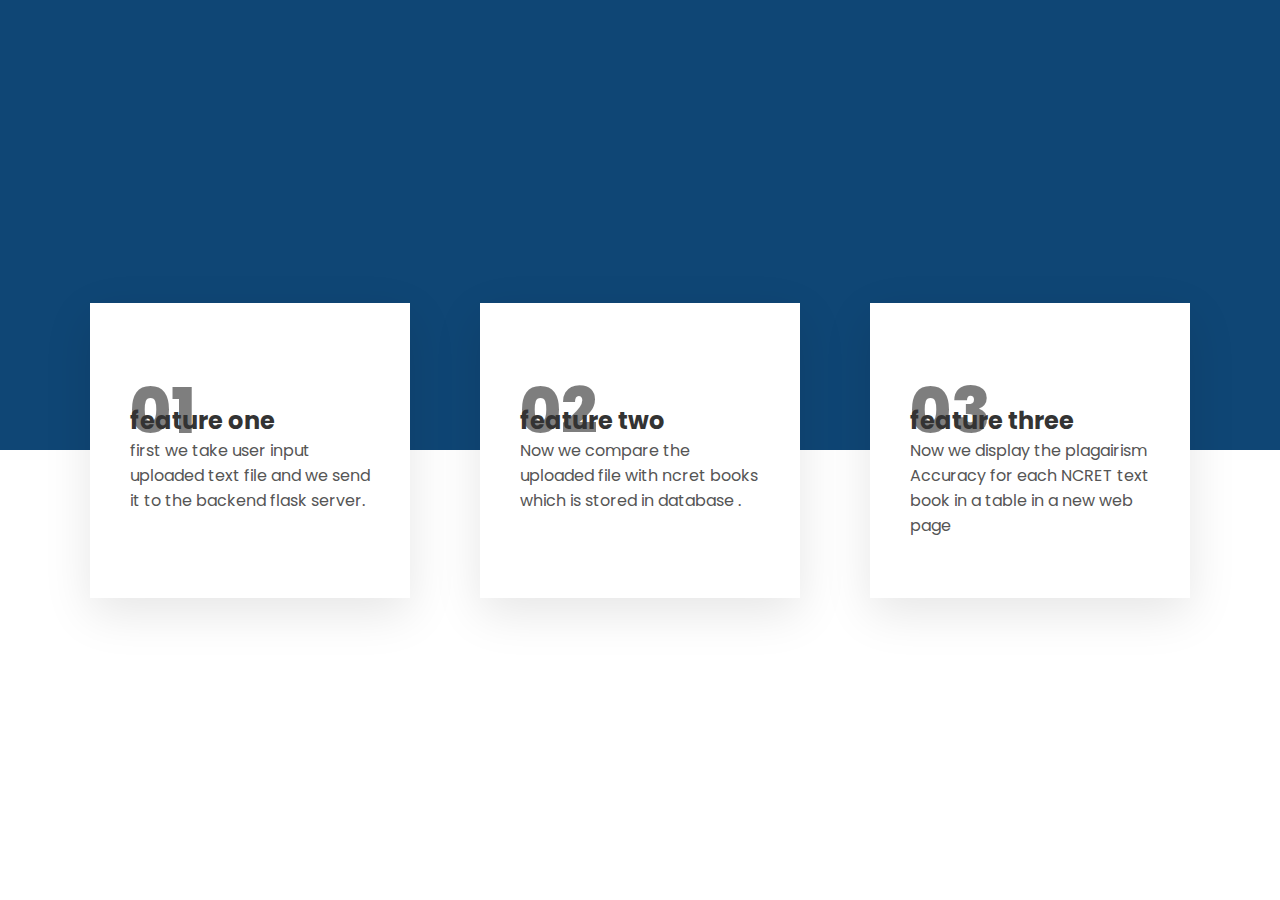
<file: templates/features.html>
<!DOCTYPE html>
<html lang="en">
    <head>
        <meta charset="UTF-8">
        <title>FEATURE</title>
        <link rel="stylesheet" href="/static/feastyle.css">
    </head>

    <body>
        <div class="container">
            <div class="box">
                <h2>01</h2>
                <h3>feature one</h3>
                <p>first  we take user input uploaded text file  and we send it to the backend flask server.</p>
            </div>

            <div class="box">
                <h2>02</h2>
                <h3>feature two</h3>
                <p>Now we compare the uploaded file with ncret  books  which  is stored in  database .
                 </p>
                
            </div>

            <div class="box">
                <h2>03</h2>
                <h3>feature three</h3>
                <p>Now we display the  plagairism Accuracy  for each NCRET text book in a table in a new web page</p>
            </div>

        </div>
    </body>
</html>
</file>
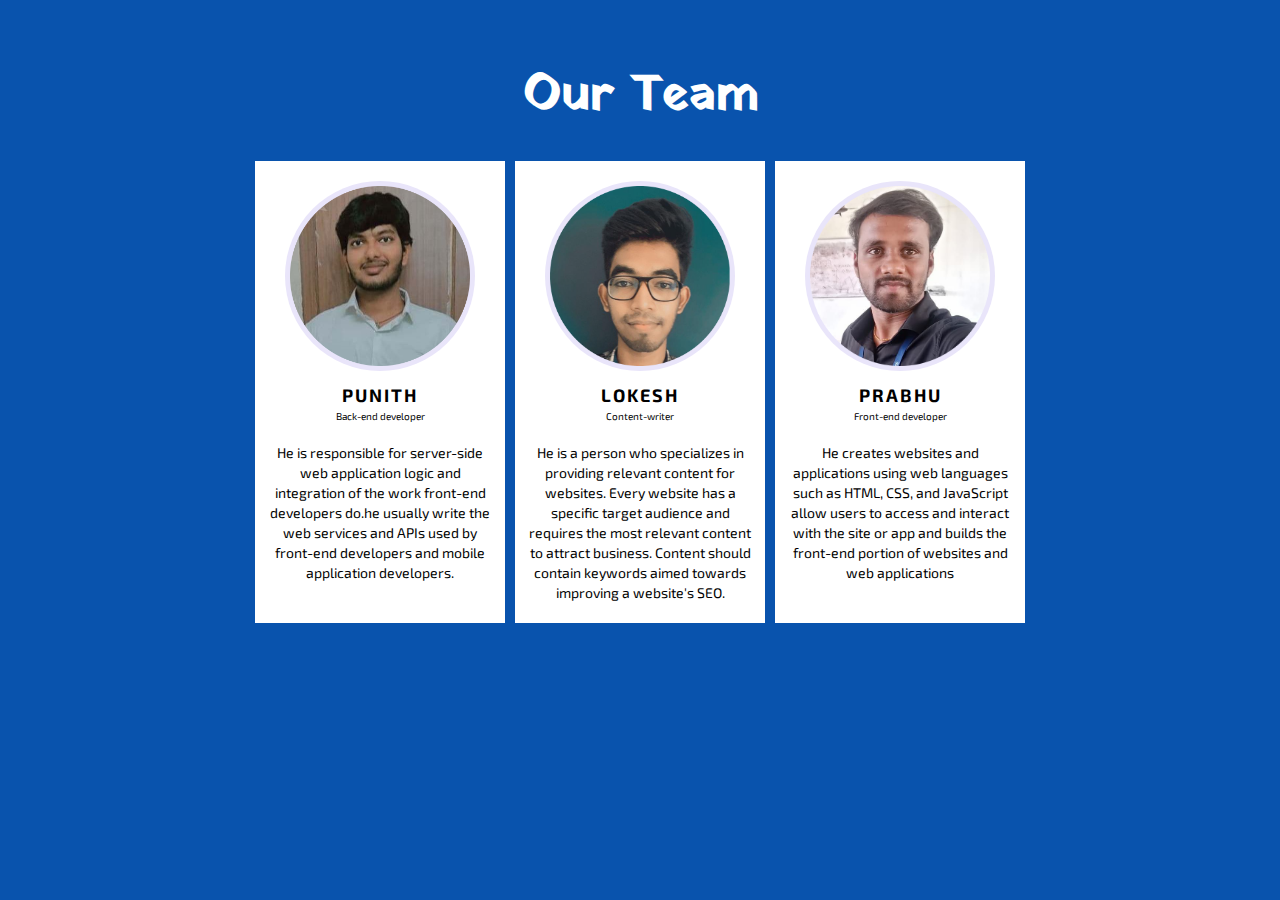
<file: templates/team.html>
<!DOCTYPE html>
<html lang="en">
<head>
	<meta charset="UTF-8">
	<title>our team section Using HTML and CSS</title>
	<link rel="stylesheet" href="https://use.fontawesome.com/releases/v5.8.1/css/all.css">
	<link rel="stylesheet" href="/static/styleteam.css">
</head>
<body>

<div class="wrapper">
    <h1>Our Team</h1>
    <div class="our_team">
        <div class="team_member">
          <div class="member_img">
             <img src="/static/jen.png" alt="our_team">
            <div class="social_media">
               <div class="facebook item"><i class="fab fa-facebook-f"></i></div>
               <div class="twitter item"><i class="fab fa-twitter"></i></div>
               <div class="instagram item"><i class="fab fa-instagram"></i></div>
             </div>
          </div>
          <h3>Punith</h3>
          <span>Back-end developer</span>
          <p>He is responsible for server-side web application logic and integration of the work front-end developers do.he usually write the web services and APIs used by front-end developers and mobile application developers.</p>
        </div>
        <div class="team_member">
           <div class="member_img">
             <img src="/static/22-modified.png" alt="our_team">
             <div class="social_media">
               <div class="facebook item"><i class="fab fa-facebook-f"></i></div>
               <div class="twitter item"><i class="fab fa-twitter"></i></div>
               <div class="instagram item"><i class="fab fa-instagram"></i></div>
             </div>
          </div>
          <h3>Lokesh</h3>
          <span>Content-writer</span>
          <p>He is a person who specializes in providing relevant content for websites. Every website has a specific target audience and requires the most relevant content to attract business. Content should contain keywords aimed towards improving a website's SEO.</p>
      </div>
        <div class="team_member">
           <div class="member_img">
             <img src="/static/420.png" alt="our_team">
             <div class="social_media">
               <div class="facebook item"><i class="fab fa-facebook-f"></i></div>
               <div class="twitter item"><i class="fab fa-twitter"></i></div>
               <div class="instagram item"><i class="fab fa-instagram"></i></div>
             </div>
          </div>
          <h3>Prabhu</h3>
          <span>Front-end developer</span>
          <p>He creates websites and applications using web languages such as HTML, CSS, and JavaScript allow users to access and interact with the site or app and builds the front-end portion of websites and web applications</p>
      </div>
         
    </div>
</div>	

</body>
</html>
</file>
<file: static/feastyle.css>
@import url('https://fonts.googleapis.com/css?family=Poppins:200,300,400,500,600,700,800,900&display=swap');

*
{
    margin: 0;
    padding: 0;
    box-sizing: border-box;
    font-family: 'Poppins',sans-serif;

}

body{
    display: flex;
    justify-content: center;
    align-items: center;
    min-height: 100vh;
    background: linear-gradient(#0f4675,#0f4675 50%, #fff 50%, #fff 100%);

}

.container{

    width: 1100px;
    display:flex;
    justify-content: space-between;
    flex-wrap: wrap;
}

.container .box{
    position: relative;
    width:320px;
    background: #fff;
    padding: 100px 40px 60px;
    box-shadow: 0 15px 45px rgba(0,0,0,.1);

}

.container .box:before
{

    content: '';
    position: absolute;
    top: 0;
    left: 0;
    width: 100%;
    height:100%;
    background: #ff226d;
    transform: scaleY(0);
    transform-origin: top;
    transition: transform 0.5s;

}


.container .box:hover::before
{
    
    transform: scaleY(1);
    transform-origin: bottom;
    transition: transform 0.5s;

}

.container .box h2
{

    position: absolute;
    left: 40px;
    top: 60px;
    font-size: 4em;
    font-weight: 800;
    z-index: 1;
    opacity: 0.5;
    transition: 0.5s;
}

.container .box:hover h2
{
   opacity: 1;
   color: #fff;
   transform: translateY(-40px);

}

.container .box h3
{

    position: relative;
    font-size: 1.5em;
    z-index: 2;
    color: #333;
    transition: 0.5s;
}

.container .box p
{
    position: relative;
    z-index: 2;
    color: #555;
    transition: 0.5s;

}

.container .box:hover h3,
.container .box:hover p
{
    color: #fff;
}
</file>
<file: static/styleteam.css>
@import url('https://fonts.googleapis.com/css?family=Exo+2|Yatra+One');

*{
  margin: 0;
  padding: 0;
  box-sizing: border-box;
  font-family: 'Exo 2', sans-serif;
}

body{
  background: #0953AD;
}

.wrapper{
  margin-top: 60px;
  text-align: center;
}

.wrapper h1{
  font-family: 'Yatra One', cursive;
  font-size: 48px;
  color: #fff;
  margin-bottom: 25px;
}

.our_team{
  width: auto;
  display: flex;
  justify-content: center;
  flex-wrap: wrap;
}

.our_team .team_member{
  width: 250px;
  margin: 5px;
  background: #fff;
  padding: 20px 10px;
}

.our_team .team_member .member_img{
  background: #e9e5fa;  
  max-width: 190px;
  width: 100%;
  height: 190px;
  margin: 0 auto;
  border-radius: 50%;
  padding: 5px;
  position: relative;
  cursor: pointer;
}

.our_team .team_member .member_img img{
  width: 100%;
  height: 100%;
}

.our_team .team_member h3{
  text-transform: uppercase;
  font-size: 18px;
  line-height: 18px;
  letter-spacing: 2px;
  margin: 15px 0 0px;
}

.our_team .team_member span{
  font-size: 10px;
}

.our_team .team_member p{
  margin-top: 20px;
  font-size: 14px;
  line-height: 20px;
}

.our_team .team_member .member_img .social_media{
  position: absolute;
  top: 5px;
  left: 5px;
  background: rgba(0,0,0,0.65);
  width: 95%;
  height: 95%;
  border-radius: 50%;
  display: flex;
  justify-content: center;
  align-items: center;
  transform: scale(0);
   transition: all 0.5s ease;
}

.our_team .team_member .member_img .social_media .item{
  margin: 0 10px;
  
}

.our_team .team_member .member_img .social_media .fab{
  color: #8c7ae6;
  font-size: 20px;
}

.our_team .team_member .member_img:hover .social_media{
  transform: scale(1);
}
</file>
